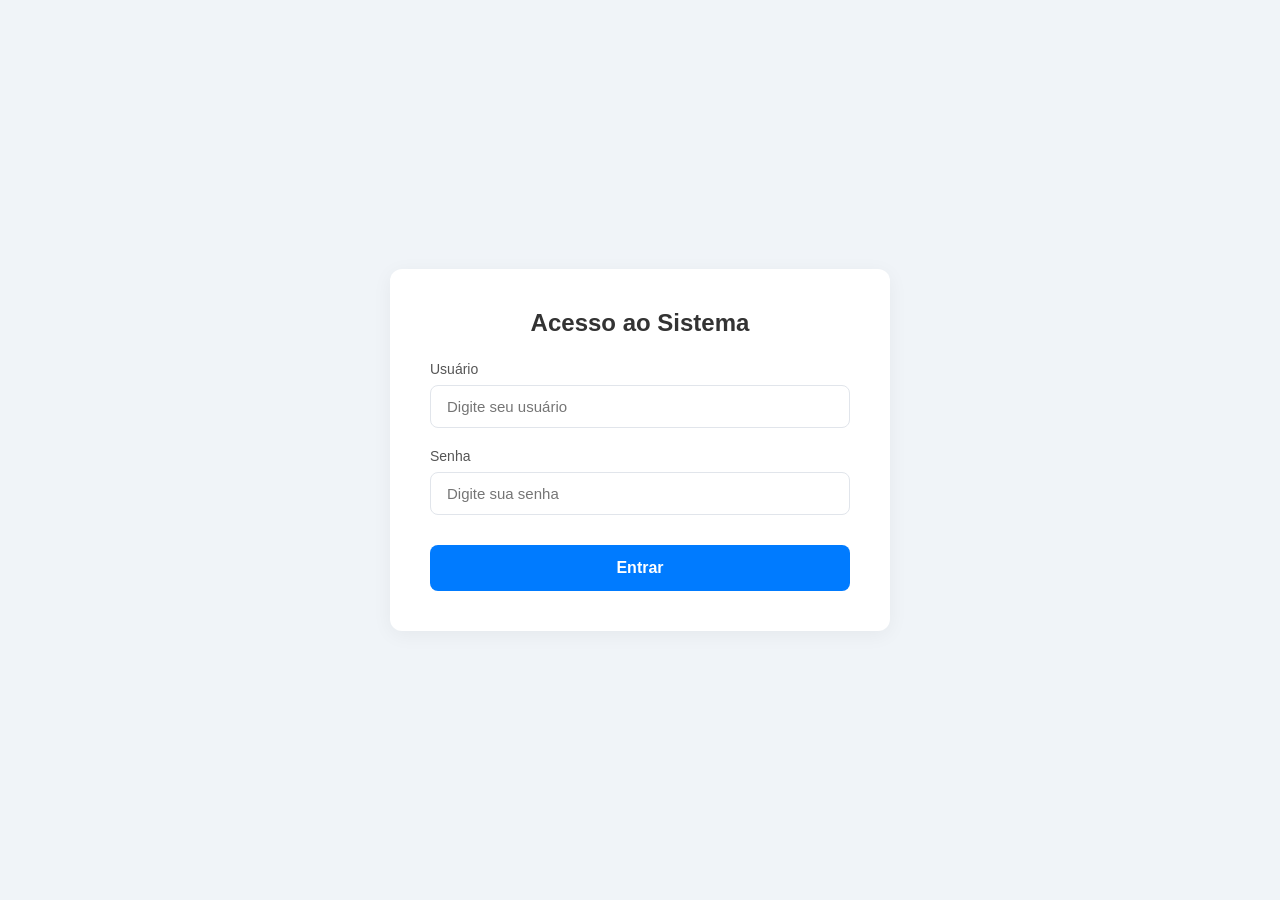
<file: public/index.html>
<!DOCTYPE html>
<html lang="pt-BR">
<head>
    <meta charset="UTF-8">
    <meta name="viewport" content="width=device-width, initial-scale=1.0">
    <title>Login - Gestão de Pedidos</title>
    <link rel="stylesheet" href="style.css">
</head>
<body style="padding-top: 20px;"> <div class="container">
        <h2>Acesso ao Sistema</h2>
        <form id="formLogin">
            <div class="form-group">
                <label for="usuario">Usuário</label>
                <input type="text" id="usuario" placeholder="Digite seu usuário" required>
            </div>
            
            <div class="form-group">
                <label for="senha">Senha</label>
                <input type="password" id="senha" placeholder="Digite sua senha" required>
            </div>
            
            <button type="submit">Entrar</button>
        </form>
    </div>

    <script src="app.js"></script>
</body>
</html>
</file>
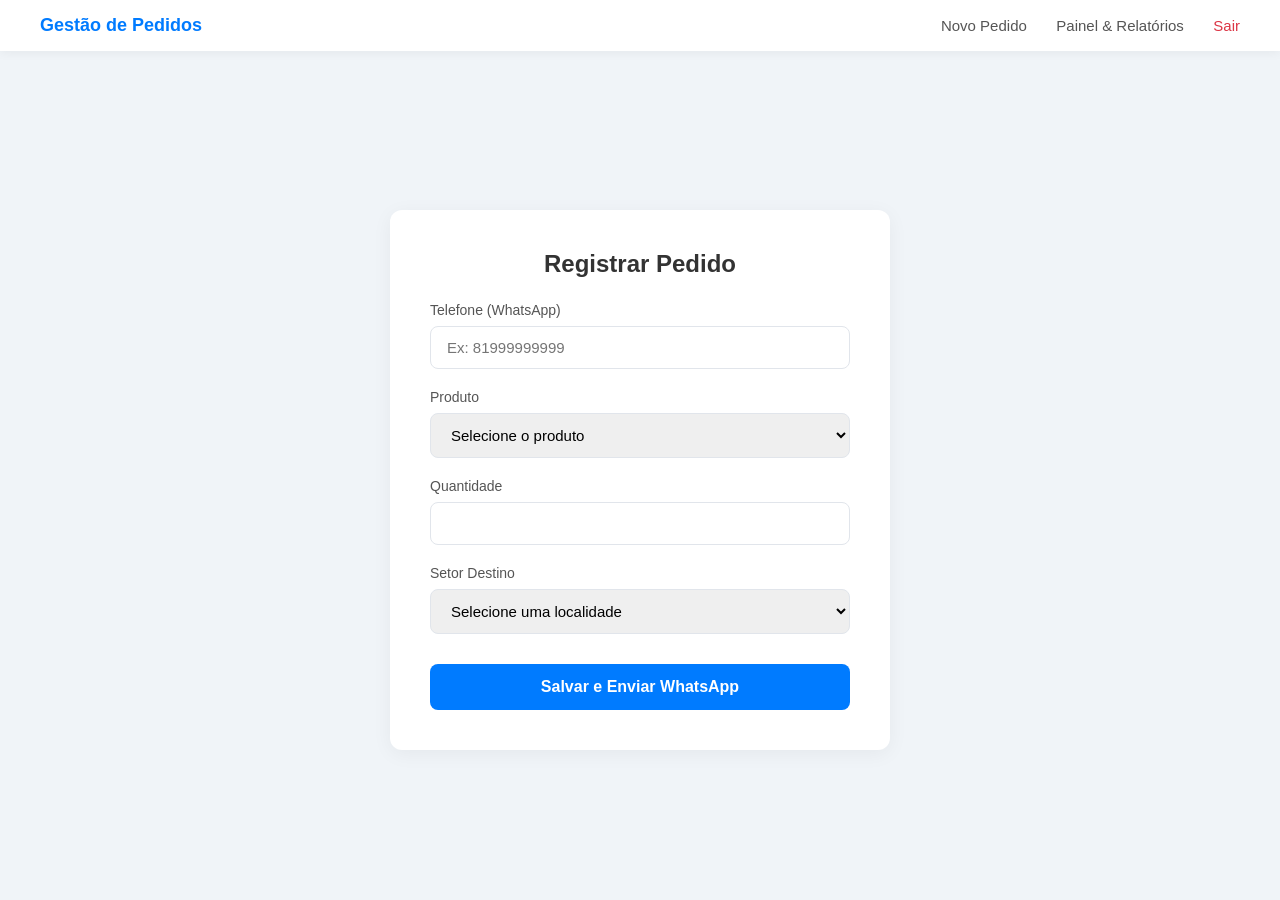
<file: public/pedidos.html>
<!DOCTYPE html>
<html lang="pt-BR">
<head>
    <meta charset="UTF-8">
    <meta name="viewport" content="width=device-width, initial-scale=1.0">
    <title>Novo Pedido</title>
    <link rel="stylesheet" href="style.css">
</head>
<body>
    <nav class="navbar">
        <div class="logo">Gestão de Pedidos</div>
        <div class="nav-links">
            <a href="pedidos.html">Novo Pedido</a>
            <a href="relatorios.html">Painel & Relatórios</a>
            <a href="index.html" style="color: #dc3545;">Sair</a>
        </div>
    </nav>

    <div class="container">
        <h2>Registrar Pedido</h2>
        <form id="formPedido">
            <div class="form-group">
                <label for="telefone">Telefone (WhatsApp)</label>
                <input type="text" id="telefone" placeholder="Ex: 81999999999" required>
            </div>
            
            <div class="form-group">
                <label for="produto">Produto</label>
                <select id="produto" required>
                    <option value="" disabled selected>Selecione o produto</option>
                    <option value="agua">Água</option>
                    <option value="gás">Gás</option>
                    <option value="Caminhão pipa">Caminhão Pipa</option>
                </select>
            </div>
            
            <div class="form-group">
                <label for="quantidade">Quantidade</label>
                <input type="number" id="quantidade" min="1" required>
            </div>
            
            <div class="form-group">
                <label for="setor">Setor Destino</label>
                <select id="setor" required>
                    <option value="" disabled selected>Selecione uma localidade</option>
                    <option value="CRAS Antonio Matias">CRAS Antonio Matias</option>
                    <option value="CRAS Santo Affonso">CRAS Santo Affonso</option>
                    <option value="CREAS">CREAS</option>
                    <option value="Serviço de Convivencia">Serviço de Convivencia</option>
                    <option value="Cozinha Comunitária">Cozinha Comunitária</option>
                    <option value="Lar do anjos">Lar do anjos</option>
                    <option value="Sede do bolsa família">Sede do bolsa família</option>
                    <option value="Secretaria da Assistencia Social">Secretaria da Assistencia Social</option>
                </select>
            </div>
            
            <button type="submit">Salvar e Enviar WhatsApp</button>
        </form>
    </div>

    <script src="app.js"></script>
</body>
</html>
</file>
<file: public/style.css>
* {
    margin: 0;
    padding: 0;
    box-sizing: border-box;
    font-family: 'Segoe UI', Roboto, Helvetica, Arial, sans-serif;
}

body {
    background-color: #f0f4f8;
    display: flex;
    justify-content: center;
    align-items: center;
    min-height: 100vh;
    padding: 20px;
}

.container {
    background-color: #ffffff;
    padding: 40px;
    border-radius: 12px;
    box-shadow: 0 4px 20px rgba(0, 0, 0, 0.05);
    width: 100%;
    max-width: 500px;
}

h2 {
    color: #333;
    margin-bottom: 24px;
    text-align: center;
    font-weight: 600;
}

.form-group {
    margin-bottom: 20px;
}

label {
    display: block;
    margin-bottom: 8px;
    color: #555;
    font-size: 14px;
    font-weight: 500;
}

input, select {
    width: 100%;
    padding: 12px 16px;
    border: 1px solid #e1e5eb;
    border-radius: 8px;
    font-size: 15px;
    outline: none;
    transition: border-color 0.2s;
}

input:focus, select:focus {
    border-color: #007bff;
}

button {
    width: 100%;
    padding: 14px;
    background-color: #007bff;
    color: white;
    border: none;
    border-radius: 8px;
    font-size: 16px;
    font-weight: 600;
    cursor: pointer;
    transition: background-color 0.2s;
    margin-top: 10px;
}

button:hover {
    background-color: #0056b3;
}

/* Adições para a tela de Relatórios */
.relatorios-container {
    max-width: 800px; /* Uma caixa mais larga para caber a tabela */
}

.filtros {
    display: flex;
    gap: 15px;
    margin-bottom: 25px;
}

.btn-excel {
    background-color: #28a745;
}

.btn-excel:hover {
    background-color: #218838;
}

.table-responsive {
    overflow-x: auto;
}

table {
    width: 100%;
    border-collapse: collapse;
    margin-top: 10px;
}

th, td {
    padding: 12px;
    text-align: left;
    border-bottom: 1px solid #e1e5eb;
    font-size: 14px;
}

th {
    background-color: #f8f9fa;
    font-weight: 600;
    color: #555;
}

.filtros input, .filtros select {
    padding: 12px;
    border: 1px solid #e1e5eb;
    border-radius: 8px;
    font-size: 15px;
    outline: none;
}

/* Adições para o Dashboard */
.dashboard-container {
    max-width: 800px;
}

.cards-grid {
    display: flex;
    gap: 20px;
    margin-top: 20px;
}

.card {
    flex: 1;
    background-color: #f8f9fa;
    padding: 30px 20px;
    border-radius: 12px;
    border: 1px solid #e1e5eb;
    text-align: center;
}

.card h3 {
    font-size: 14px;
    color: #666;
    margin-bottom: 10px;
    text-transform: uppercase;
    letter-spacing: 0.5px;
}

.card p {
    font-size: 32px;
    font-weight: bold;
    color: #007bff;
}

/* Layout para os 3 Gráficos Visuais */
.charts-grid-visual {
    display: grid;
    grid-template-columns: 1fr 1fr; /* Isso força exatamente 2 colunas idênticas */
    gap: 20px;
    margin-top: 25px;
    margin-bottom: 25px;
}

.chart-card {
    background-color: #ffffff;
    padding: 15px;
    border-radius: 12px;
    border: 1px solid #e1e5eb;
    min-height: 260px;
    display: flex;
    align-items: center;
    justify-content: center;
}

/* ==========================================
   MENU DE NAVEGAÇÃO (NAVBAR)
   ========================================== */
.navbar {
    position: fixed;
    top: 0;
    left: 0;
    width: 100%;
    background-color: #ffffff;
    padding: 15px 40px;
    box-shadow: 0 2px 10px rgba(0,0,0,0.05);
    display: flex;
    justify-content: space-between;
    align-items: center;
    z-index: 1000;
}

.logo {
    font-weight: bold;
    color: #007bff;
    font-size: 18px;
}

.nav-links a {
    text-decoration: none;
    color: #555;
    margin-left: 25px;
    font-weight: 500;
    font-size: 15px;
    transition: color 0.2s;
}

.nav-links a:hover, .nav-links a.ativo {
    color: #007bff;
}

/* Precisamos afastar o conteúdo do topo para a barra não cobrir nada */
body {
    padding-top: 80px; 
}
</file>
